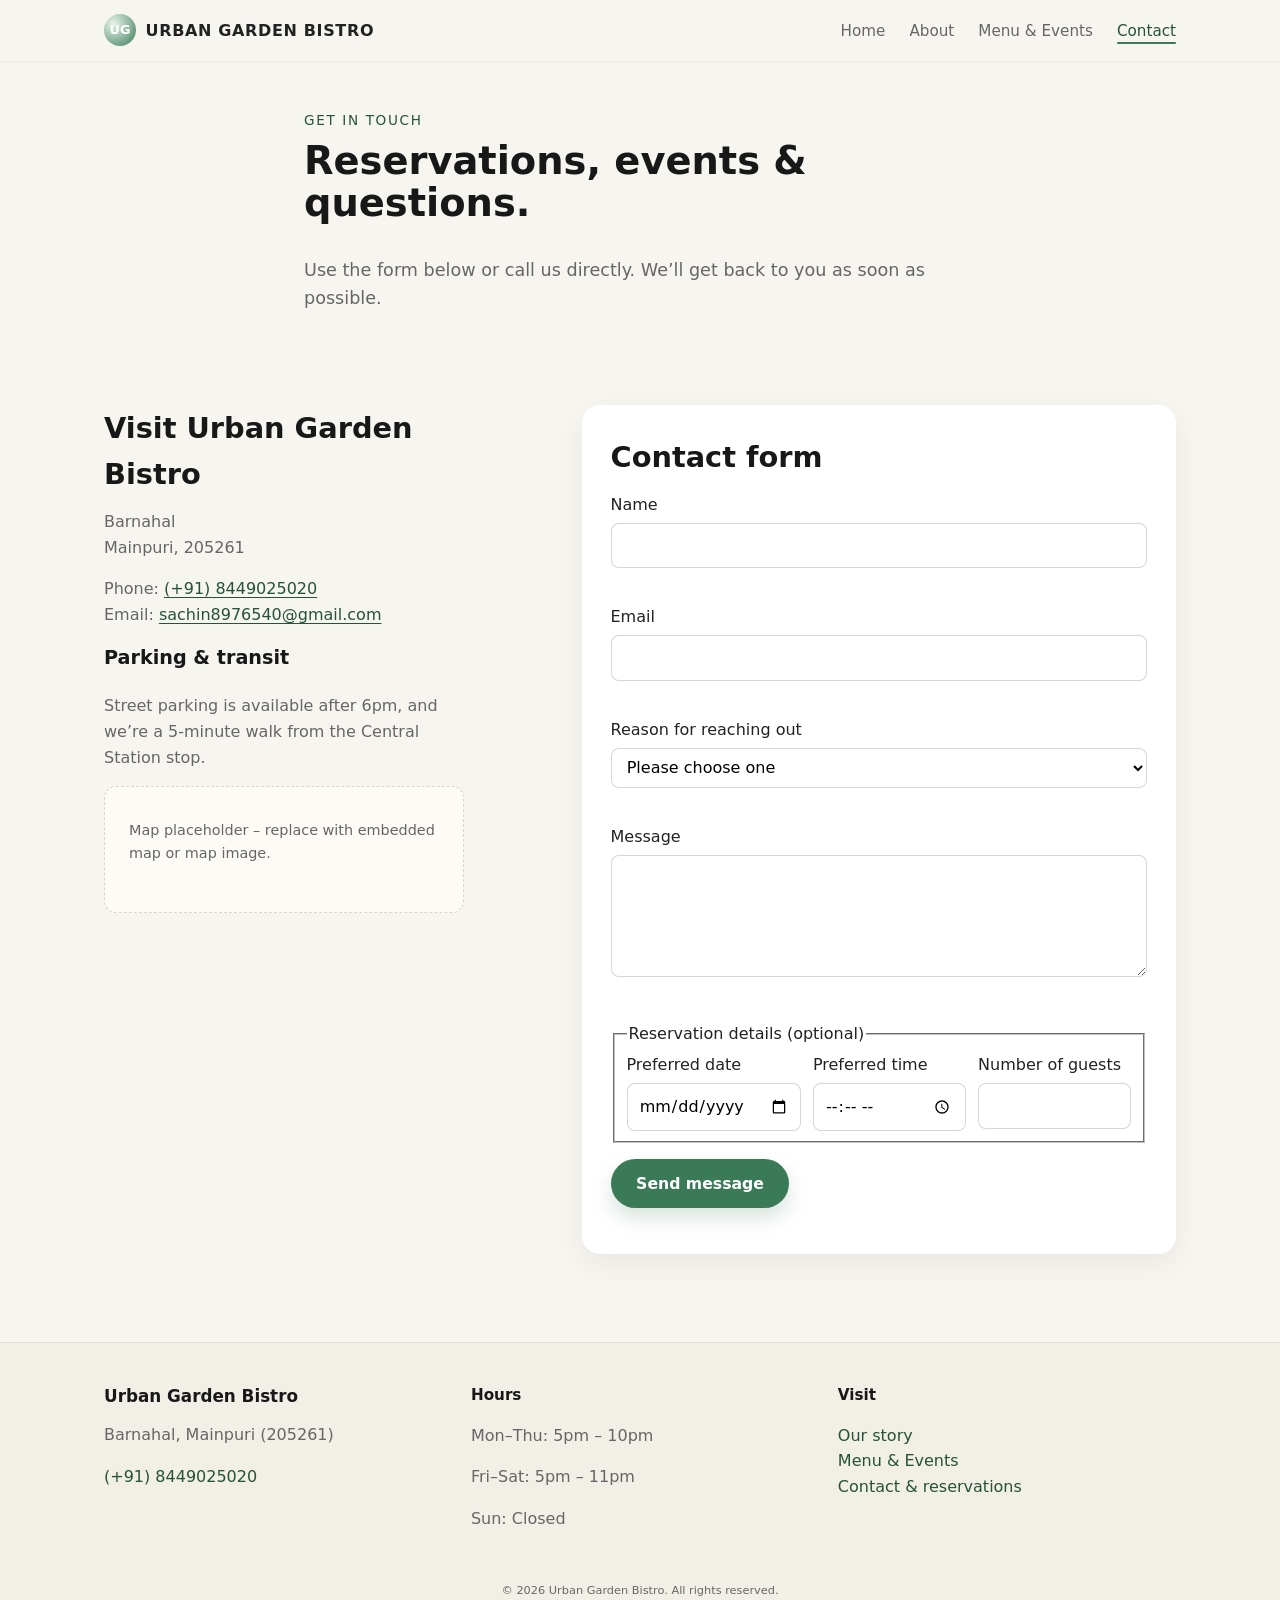
<file: business-website/contact.html>
<!DOCTYPE html>
<html lang="en">
  <head>
    <meta charset="UTF-8" />
    <meta name="viewport" content="width=device-width, initial-scale=1.0" />
    <title>Contact &amp; Reservations | Urban Garden Bistro</title>
    <meta
      name="description"
      content="Contact Urban Garden Bistro for reservations, private events, and general inquiries."
    />
    <link rel="stylesheet" href="css/main.css" />
    <link rel="stylesheet" href="css/layout.css" />
    <link rel="stylesheet" href="css/responsive.css" />
  </head>
  <body>
    <header class="site-header">
      <div class="container header-inner">
        <a class="logo" href="index.html">
          <span class="logo-mark" aria-hidden="true">UG</span>
          <span class="logo-text">Urban Garden Bistro</span>
        </a>
        <button
          class="nav-toggle"
          aria-label="Toggle navigation menu"
          aria-expanded="false"
          aria-controls="primary-navigation"
        >
          <span class="nav-toggle-bar"></span>
          <span class="nav-toggle-bar"></span>
          <span class="nav-toggle-bar"></span>
        </button>
        <nav class="site-nav" aria-label="Primary">
          <ul id="primary-navigation" class="nav-list">
            <li><a href="index.html" class="nav-link">Home</a></li>
            <li><a href="about.html" class="nav-link">About</a></li>
            <li><a href="services.html" class="nav-link">Menu &amp; Events</a></li>
            <li><a href="contact.html" class="nav-link nav-link-active">Contact</a></li>
          </ul>
        </nav>
      </div>
    </header>

    <main id="main-content">
      <section class="page-hero" aria-labelledby="contact-heading">
        <div class="container narrow">
          <p class="eyebrow">Get in touch</p>
          <h1 id="contact-heading">Reservations, events &amp; questions.</h1>
          <p class="lead">
            Use the form below or call us directly. We’ll get back to you as soon as possible.
          </p>
        </div>
      </section>

      <section class="contact-layout">
        <div class="container contact-grid">
          <section aria-labelledby="visit-heading" class="contact-info">
            <h2 id="visit-heading">Visit Urban Garden Bistro</h2>
            <p>
              Barnahal<br />
              Mainpuri, 205261
            </p>
            <p>
              Phone:
              <a href="tel:+91 8449025020" class="text-link">(+91) 8449025020</a><br />
              Email:
              <a href="mailto:sachin8976540@gmail.com" class="text-link"
                >sachin8976540@gmail.com</a
              >
            </p>
            <h3>Parking &amp; transit</h3>
            <p>
              Street parking is available after 6pm, and we’re a 5-minute walk from the Central
              Station stop.
            </p>
            <div class="map-placeholder" role="img" aria-label="Map showing the location of Urban Garden Bistro">
              <p>Map placeholder – replace with embedded map or map image.</p>
            </div>
          </section>

          <section aria-labelledby="reservation-heading" class="contact-form-section">
            <h2 id="reservation-heading">Contact form</h2>
            <form id="contact-form" novalidate>
              <div class="form-group">
                <label for="name">Name</label>
                <input id="name" name="name" type="text" autocomplete="name" required />
                <p class="field-error" id="name-error" aria-live="polite"></p>
              </div>

              <div class="form-group">
                <label for="email">Email</label>
                <input
                  id="email"
                  name="email"
                  type="email"
                  autocomplete="email"
                  required
                  inputmode="email"
                />
                <p class="field-error" id="email-error" aria-live="polite"></p>
              </div>

              <div class="form-group">
                <label for="reason">Reason for reaching out</label>
                <select id="reason" name="reason" required>
                  <option value="">Please choose one</option>
                  <option value="reservation">Dinner reservation</option>
                  <option value="event">Private event</option>
                  <option value="question">General question</option>
                </select>
                <p class="field-error" id="reason-error" aria-live="polite"></p>
              </div>

              <div class="form-group">
                <label for="message">Message</label>
                <textarea
                  id="message"
                  name="message"
                  rows="4"
                  required
                  minlength="10"
                ></textarea>
                <p class="field-error" id="message-error" aria-live="polite"></p>
              </div>

              <fieldset class="form-group" id="reservation">
                <legend>Reservation details (optional)</legend>
                <div class="form-row">
                  <div>
                    <label for="date">Preferred date</label>
                    <input id="date" name="date" type="date" />
                  </div>
                  <div>
                    <label for="time">Preferred time</label>
                    <input id="time" name="time" type="time" />
                  </div>
                  <div>
                    <label for="guests">Number of guests</label>
                    <input
                      id="guests"
                      name="guests"
                      type="number"
                      min="1"
                      max="20"
                      inputmode="numeric"
                    />
                  </div>
                </div>
              </fieldset>

              <button type="submit" class="btn btn-primary">Send message</button>
              <p id="form-status" class="form-status" aria-live="polite"></p>
            </form>
          </section>
        </div>
      </section>
    </main>

    <footer class="site-footer">
      <div class="container footer-grid">
        <div>
          <h2 class="footer-heading">Urban Garden Bistro</h2>
          <p>Barnahal, Mainpuri (205261)</p>
          <p><a href="tel:+91 8449025020" class="footer-link">(+91) 8449025020</a></p>
        </div>
        <div>
          <h3 class="footer-subheading">Hours</h3>
          <p>Mon–Thu: 5pm – 10pm</p>
          <p>Fri–Sat: 5pm – 11pm</p>
          <p>Sun: Closed</p>
        </div>
        <div>
          <h3 class="footer-subheading">Visit</h3>
          <a href="about.html" class="footer-link">Our story</a><br />
          <a href="services.html" class="footer-link">Menu &amp; Events</a><br />
          <a href="contact.html" class="footer-link">Contact &amp; reservations</a>
        </div>
      </div>
      <p class="footer-bottom">
        <small>&copy; <span id="year"></span> Urban Garden Bistro. All rights reserved.</small>
      </p>
    </footer>

    <script src="js/main.js" defer></script>
    <script src="js/form-validation.js" defer></script>
  </body>
</html>
</file>
<file: business-website/css/main.css>
:root {
  --color-primary: #3b7a57;
  --color-primary-dark: #26523a;
  --color-accent: #e4a24c;
  --color-bg: #f7f5f0;
  --color-surface: #ffffff;
  --color-text: #222222;
  --color-muted: #666666;
  --shadow-soft: 0 10px 30px rgba(0, 0, 0, 0.06);
  --radius-lg: 18px;
  --radius-md: 12px;
  --radius-sm: 8px;
  --container-width: 1120px;
}

*,
*::before,
*::after {
  box-sizing: border-box;
}

html {
  scroll-behavior: smooth;
}

body {
  margin: 0;
  font-family: system-ui, -apple-system, BlinkMacSystemFont, "Segoe UI", sans-serif;
  color: var(--color-text);
  background-color: var(--color-bg);
  line-height: 1.6;
}

img {
  max-width: 100%;
  display: block;
}

a {
  color: inherit;
  text-decoration: none;
}

a:hover,
a:focus-visible {
  text-decoration: underline;
}

button {
  font: inherit;
}

.container {
  width: 100%;
  max-width: var(--container-width);
  margin-inline: auto;
  padding-inline: 1.5rem;
}

.narrow {
  max-width: 720px;
}

h1,
h2,
h3 {
  font-family: "Segoe UI", system-ui, -apple-system, BlinkMacSystemFont, sans-serif;
  margin-top: 0;
  color: #181818;
}

h1 {
  font-size: clamp(2.3rem, 3vw, 3rem);
  line-height: 1.1;
}

h2 {
  font-size: clamp(1.8rem, 2.2vw, 2.2rem);
  margin-bottom: 0.75rem;
}

h3 {
  font-size: 1.2rem;
}

p {
  margin-top: 0;
  color: var(--color-muted);
}

.eyebrow {
  font-size: 0.85rem;
  text-transform: uppercase;
  letter-spacing: 0.12em;
  color: var(--color-primary-dark);
  margin-bottom: 0.5rem;
}

.lead {
  font-size: 1.1rem;
}

.btn {
  display: inline-flex;
  align-items: center;
  justify-content: center;
  padding: 0.75rem 1.6rem;
  border-radius: 999px;
  border: none;
  cursor: pointer;
  font-weight: 600;
  font-size: 0.98rem;
  transition: transform 0.12s ease, box-shadow 0.12s ease, background-color 0.12s ease;
  text-decoration: none;
}

.btn-primary {
  background-color: var(--color-primary);
  color: #ffffff;
  box-shadow: 0 10px 20px rgba(59, 122, 87, 0.2);
}

.btn-primary:hover,
.btn-primary:focus-visible {
  background-color: var(--color-primary-dark);
  transform: translateY(-1px);
}

.btn-ghost {
  background-color: transparent;
  color: var(--color-primary-dark);
  border: 1px solid rgba(0, 0, 0, 0.08);
}

.btn-ghost:hover,
.btn-ghost:focus-visible {
  background-color: rgba(0, 0, 0, 0.03);
}

.text-link {
  color: var(--color-primary-dark);
  text-decoration: underline;
  text-underline-offset: 3px;
  font-weight: 500;
}

.card {
  background-color: var(--color-surface);
  border-radius: var(--radius-md);
  padding: 1.4rem 1.5rem;
  box-shadow: var(--shadow-soft);
}

.site-header {
  position: sticky;
  top: 0;
  z-index: 10;
  background-color: rgba(247, 245, 240, 0.95);
  backdrop-filter: blur(12px);
  border-bottom: 1px solid rgba(0, 0, 0, 0.04);
}

.header-inner {
  display: flex;
  align-items: center;
  justify-content: space-between;
  padding-block: 0.9rem;
}

.logo {
  display: inline-flex;
  align-items: center;
  gap: 0.6rem;
  font-weight: 700;
}

.logo-mark {
  width: 32px;
  height: 32px;
  border-radius: 999px;
  background: radial-gradient(circle at 30% 30%, #e7f5eb, #3b7a57);
  display: inline-flex;
  align-items: center;
  justify-content: center;
  font-size: 0.8rem;
  color: #fff;
}

.logo-text {
  font-size: 1rem;
  letter-spacing: 0.04em;
  text-transform: uppercase;
}

.site-nav {
  display: flex;
  align-items: center;
}

.nav-list {
  display: flex;
  align-items: center;
  gap: 1.5rem;
  list-style: none;
  margin: 0;
  padding: 0;
}

.nav-link {
  font-size: 0.95rem;
  font-weight: 500;
  color: var(--color-muted);
  position: relative;
}

.nav-link::after {
  content: "";
  position: absolute;
  left: 0;
  bottom: -0.25rem;
  width: 0;
  height: 2px;
  border-radius: 999px;
  background-color: var(--color-primary);
  transition: width 0.15s ease;
}

.nav-link:hover::after,
.nav-link:focus-visible::after {
  width: 100%;
}

.nav-link-active {
  color: var(--color-primary-dark);
}

.nav-link-active::after {
  width: 100%;
}

.nav-toggle {
  display: none;
  background: none;
  border: 1px solid rgba(0, 0, 0, 0.1);
  border-radius: 999px;
  width: 42px;
  height: 34px;
  align-items: center;
  justify-content: center;
  padding: 0;
}

.nav-toggle-bar {
  width: 20px;
  height: 2px;
  border-radius: 999px;
  background-color: #222222;
  display: block;
  position: relative;
}

.nav-toggle-bar + .nav-toggle-bar {
  margin-top: 4px;
}

.hero {
  padding-block: 3.5rem;
}

.hero-text {
  max-width: 32rem;
}

.hero-actions {
  margin-top: 1.6rem;
  display: flex;
  flex-wrap: wrap;
  gap: 0.9rem;
}

.highlights {
  padding-block: 2.8rem;
}

.feature-split {
  padding-block: 3rem;
}

.testimonial {
  padding-block: 3rem 4rem;
}

.testimonial-card {
  max-width: 640px;
  margin-inline: auto;
  text-align: center;
}

.testimonial-card blockquote {
  font-size: 1.15rem;
  font-style: italic;
  margin-bottom: 1rem;
}

.page-hero {
  padding-block: 3rem 2.2rem;
}

.story,
.team,
.menu-section,
.events,
.contact-layout {
  padding-block: 2.5rem;
}

.team-card img {
  border-radius: var(--radius-md) var(--radius-md) 0 0;
  height: 220px;
  width: 100%;
  object-fit: cover;
}

.team-card-body {
  padding-top: 1rem;
}

.team-role {
  font-size: 0.9rem;
  text-transform: uppercase;
  letter-spacing: 0.14em;
}

.menu-item-header {
  display: flex;
  justify-content: space-between;
  gap: 1rem;
  align-items: baseline;
}

.menu-price {
  font-weight: 600;
  color: var(--color-primary-dark);
}

.menu-description {
  margin-top: 0.4rem;
}

.menu-tag {
  display: inline-flex;
  margin-top: 0.6rem;
  padding: 0.15rem 0.6rem;
  border-radius: 999px;
  background-color: rgba(59, 122, 87, 0.06);
  font-size: 0.75rem;
  text-transform: uppercase;
  letter-spacing: 0.12em;
}

.feature-list {
  padding-left: 1.1rem;
  margin-top: 0.75rem;
  color: var(--color-muted);
}

.feature-list li + li {
  margin-top: 0.35rem;
}

.contact-grid {
  align-items: flex-start;
  gap: 2rem;
}

.contact-info {
  max-width: 360px;
}

.map-placeholder {
  margin-top: 1rem;
  padding: 2rem 1.5rem;
  border-radius: var(--radius-md);
  border: 1px dashed rgba(0, 0, 0, 0.15);
  background-color: #fdfbf6;
  color: var(--color-muted);
  font-size: 0.9rem;
}

.contact-form-section {
  background-color: var(--color-surface);
  padding: 1.8rem 1.8rem 2rem;
  border-radius: var(--radius-lg);
  box-shadow: var(--shadow-soft);
}

.form-group {
  margin-bottom: 1rem;
}

.form-group label {
  display: block;
  font-weight: 500;
  margin-bottom: 0.35rem;
}

input[type="text"],
input[type="email"],
input[type="date"],
input[type="time"],
input[type="number"],
select,
textarea {
  width: 100%;
  padding: 0.55rem 0.7rem;
  border-radius: var(--radius-sm);
  border: 1px solid rgba(0, 0, 0, 0.16);
  font: inherit;
  background-color: #ffffff;
}

input:focus-visible,
select:focus-visible,
textarea:focus-visible {
  outline: 2px solid var(--color-primary);
  outline-offset: 1px;
}

.form-row {
  display: flex;
  flex-wrap: wrap;
  gap: 0.75rem;
}

.form-row > div {
  flex: 1 1 120px;
}

.field-error {
  min-height: 1.05rem;
  font-size: 0.8rem;
  color: #b3261e;
  margin-top: 0.2rem;
}

.form-status {
  margin-top: 0.8rem;
  font-size: 0.9rem;
}

.site-footer {
  border-top: 1px solid rgba(0, 0, 0, 0.06);
  padding-block: 2.5rem 1.3rem;
  background-color: #f2efe7;
  margin-top: 3rem;
}

.footer-heading {
  font-size: 1.05rem;
}

.footer-subheading {
  font-size: 0.95rem;
}

.footer-link {
  color: var(--color-primary-dark);
}

.footer-bottom {
  text-align: center;
  margin-top: 2rem;
  color: var(--color-muted);
  font-size: 0.85rem;
}
</file>
<file: business-website/css/layout.css>
.hero-grid {
  display: grid;
  grid-template-columns: minmax(0, 1.1fr) minmax(0, 1fr);
  gap: 3rem;
  align-items: center;
}

.hero-media img {
  border-radius: 28px;
  box-shadow: 0 20px 50px rgba(0, 0, 0, 0.18);
}

.highlights-grid {
  display: grid;
  grid-template-columns: repeat(3, minmax(0, 1fr));
  gap: 1.4rem;
}

.feature-grid {
  display: grid;
  grid-template-columns: minmax(0, 1.1fr) minmax(0, 1fr);
  gap: 2.4rem;
  align-items: center;
}

.feature-media img {
  border-radius: 24px;
  box-shadow: 0 18px 40px rgba(0, 0, 0, 0.16);
}

.split-grid {
  display: grid;
  grid-template-columns: repeat(2, minmax(0, 1fr));
  gap: 2.5rem;
  align-items: flex-start;
}

.team-grid {
  display: grid;
  grid-template-columns: repeat(3, minmax(0, 1fr));
  gap: 1.6rem;
}

.menu-grid {
  display: grid;
  grid-template-columns: repeat(2, minmax(0, 1fr));
  gap: 1.5rem;
}

.contact-grid {
  display: grid;
  grid-template-columns: minmax(0, 0.9fr) minmax(0, 1.2fr);
}

.footer-grid {
  display: grid;
  gap: 1.8rem;
  grid-template-columns: repeat(3, minmax(0, 1fr));
}
</file>
<file: business-website/css/responsive.css>
@media (max-width: 1024px) {
  .hero-grid {
    grid-template-columns: minmax(0, 1.1fr) minmax(0, 0.9fr);
    gap: 2rem;
  }

  .highlights-grid {
    grid-template-columns: repeat(2, minmax(0, 1fr));
  }

  .team-grid {
    grid-template-columns: repeat(2, minmax(0, 1fr));
  }

  .footer-grid {
    grid-template-columns: repeat(2, minmax(0, 1fr));
  }
}

@media (max-width: 768px) {
  .header-inner {
    padding-block: 0.6rem;
  }

  .nav-toggle {
    display: inline-flex;
  }

  .site-nav {
    position: absolute;
    inset-inline: 0;
    top: 100%;
    background-color: rgba(247, 245, 240, 0.98);
    border-bottom: 1px solid rgba(0, 0, 0, 0.06);
    transform-origin: top;
    transform: scaleY(0.8);
    opacity: 0;
    pointer-events: none;
    transition: transform 0.16s ease, opacity 0.16s ease;
  }

  .site-nav.is-open {
    transform: scaleY(1);
    opacity: 1;
    pointer-events: auto;
  }

  .nav-list {
    flex-direction: column;
    align-items: flex-start;
    padding: 0.75rem 1.5rem 1.2rem;
  }

  .hero {
    padding-block: 2.6rem;
  }

  .hero-grid {
    grid-template-columns: minmax(0, 1fr);
  }

  .hero-media {
    order: -1;
  }

  .highlights-grid {
    grid-template-columns: minmax(0, 1fr);
  }

  .feature-grid,
  .split-grid,
  .menu-grid,
  .contact-grid,
  .footer-grid {
    grid-template-columns: minmax(0, 1fr);
  }

  .contact-form-section {
    margin-top: 1.5rem;
  }

  .site-footer {
    margin-top: 2.2rem;
  }
}

@media (prefers-reduced-motion: reduce) {
  *,
  *::before,
  *::after {
    scroll-behavior: auto !important;
    animation-duration: 0.001ms !important;
    animation-iteration-count: 1 !important;
    transition-duration: 0.001ms !important;
  }
}
</file>
